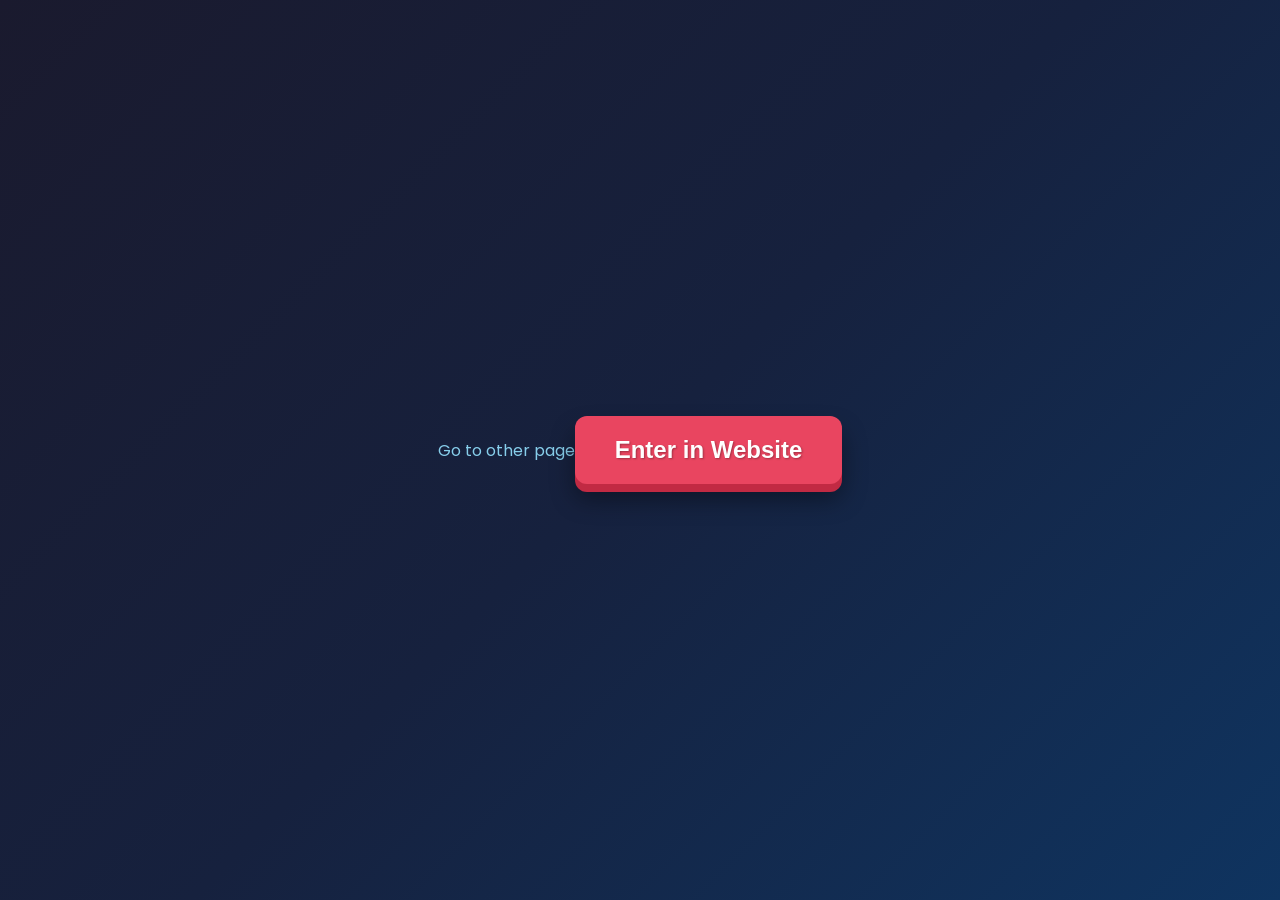
<file: index.html>
<!DOCTYPE html>
<html lang="en">
<head>
    <meta charset="UTF-8" />
    <meta name="viewport" content="width=device-width, initial-scale=1" />
    <title>3d button - Welcome</title>
    <link rel="stylesheet" href="style.css" />
    <link href="https://fonts.googleapis.com/css2?family=Poppins:wght@600&display=swap" rel="stylesheet" />
    <a href="content.html">Go to other page</a>

</head>
<body>
    <div class="center container">
        <button type="button" class="three-d-button">Enter in Website</button>

    </div>
    <script src="script.js"></script>
</body>
</html>
</file>
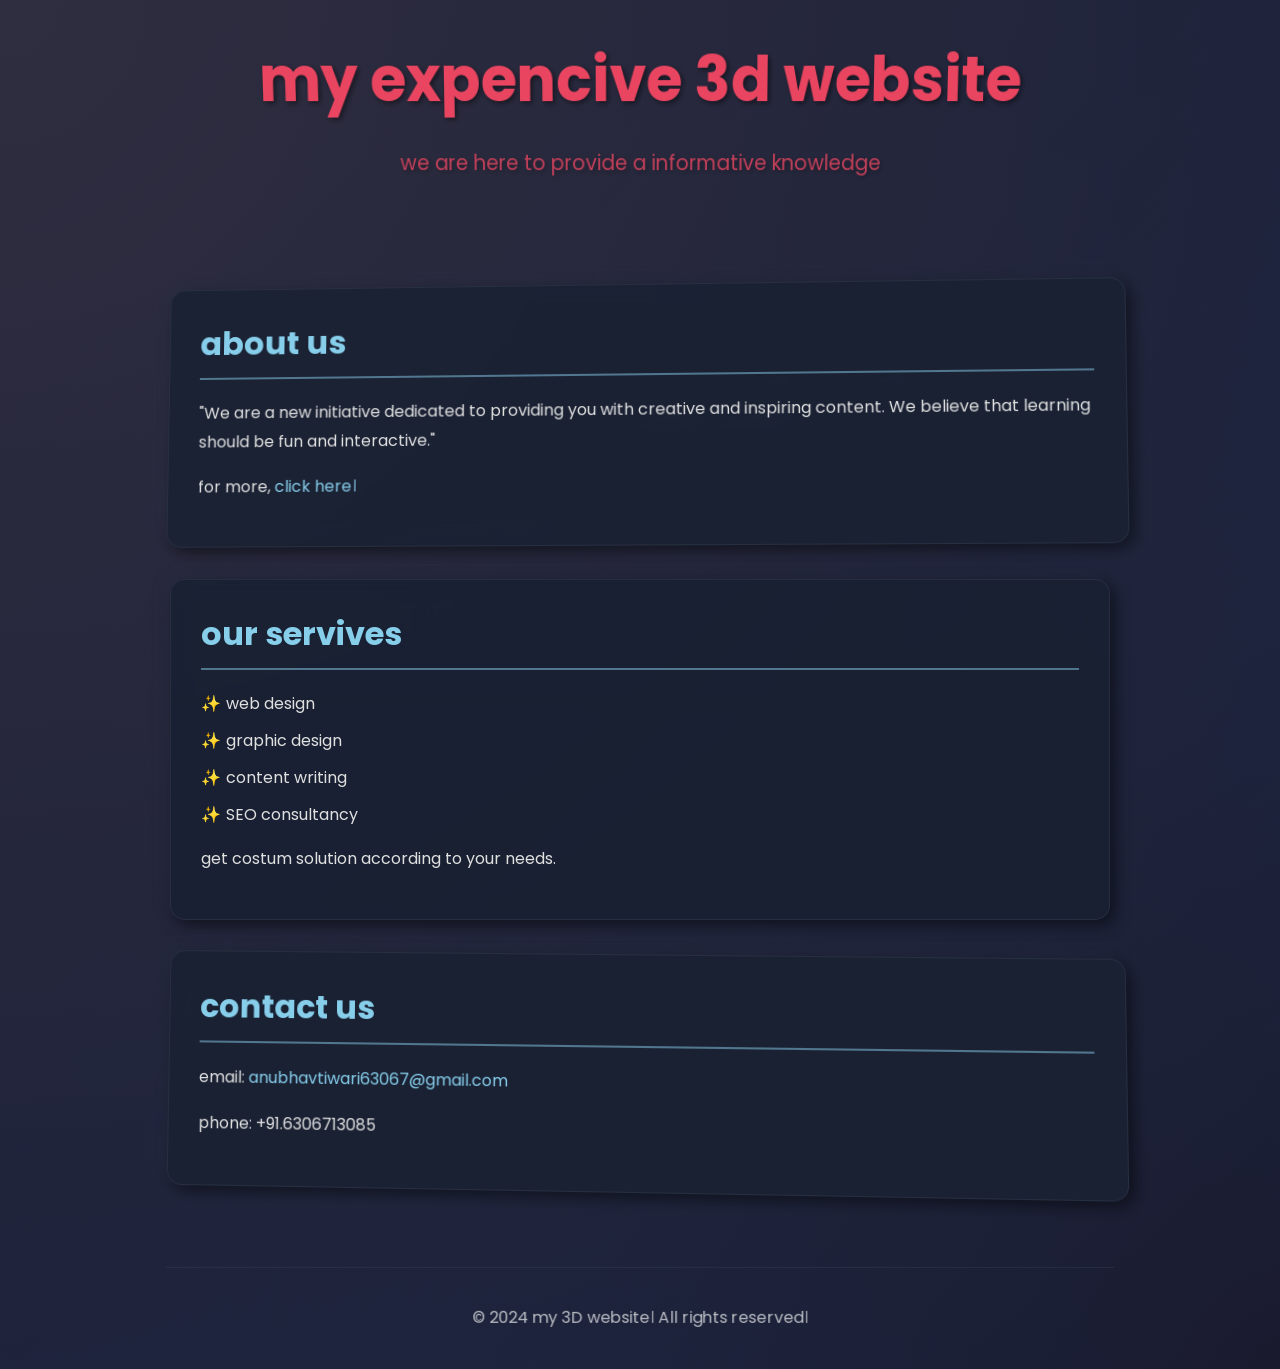
<file: content.html>
<!DOCTYPE html>
<html lang="en">
<head>
    <meta charset="UTF-8">
    <meta name="viewport" content="width=device-width, initial-scale=1.0">
    <title>MY-3d-content page</title>
    <link rel="stylesheet" href="style.css" />
    <link href="https://fonts.googleapis.com/css2?family=Poppins:wght=400;700&display=swap" rel="stylesheet">
</head>
<body class="content-page-body">
<div class="content-container">
    <header class="content-header">
    <h1>my expencive 3d website</h1>
    <p>we are here to provide a informative knowledge</p>
    </header>
    <section class="content-section card-3d">
        <h2>about us</h2>
        <p>"We are a new initiative dedicated to providing you with creative and inspiring content. We believe that learning should be fun and interactive."</p>
        <p>for more, <a href="#">click here।</a></p>
    </section>
    <section class="content-section 3d-card">
    <h2>our servives</h2>
    <ul>
    <li>web design</li>
    <li>graphic design</li>
    <li>content writing</li>
    <li>SEO consultancy</li>
</ul>
<p>get costum solution according to your needs.</p>
    </section>
    <section class="content-section card-3d">
            <h2>contact us</h2>
            <p>email: <a href="mailto:anubhavtiwari63067@gmail.com">anubhavtiwari63067@gmail.com</a></p>
            <p>phone: +91.6306713085</p>
        </section>

        <footer class="content-footer">
            <p>&copy; 2024 my 3D website। All rights reserved।</p>
        </footer>
    </div>
</div>
<script src="script.js"></script> 
</body>
</html>
</file>
<file: style.css>
/* --- Global Styles --- */
body {
    margin: 0;
    font-family: 'Poppins', sans-serif;
    display: flex;
    justify-content: center;
    align-items: center;
    min-height: 100vh;
    background: linear-gradient(135deg, #1a1a2e, #16213e, #0f3460); /* 3D effect background */
    color: #e0e0e0;
    perspective: 1000px; /* For 3D transformations */
}

a {
    color: #87ceeb; /* Light sky blue */
    text-decoration: none;
    transition: color 0.3s ease;
}

a:hover {
    color: #add8e6; /* Lighter sky blue */
}

/* --- index.html (3D Button Page) Styles --- */
.center-container {
    display: flex;
    justify-content: center;
    align-items: center;
    width: 100%;
    height: 100vh;
}

.three-d-button {
    background-color: #e94560; /* Deep pink */
    color: white;
    padding: 20px 40px;
    border: none;
    border-radius: 12px;
    font-size: 24px;
    font-weight: 600;
    cursor: pointer;
    outline: none;
    position: relative;
    box-shadow: 
        0 8px 0px 0px #c12a43, /* Bottom shadow */
        0 15px 25px rgba(0, 0, 0, 0.4); /* General shadow for lift */
    transition: all 0.2s ease-out;
    transform: translateY(0); /* Initial position */
    text-shadow: 1px 1px 2px rgba(0,0,0,0.3);
}

.three-d-button:hover {
    background-color: #ff6a80; /* Lighter pink on hover */
    transform: translateY(-5px); /* Lift button on hover */
    box-shadow: 
        0 10px 0px 0px #c12a43, 
        0 20px 35px rgba(0, 0, 0, 0.5);
}

.three-d-button:active {
    background-color: #c12a43; /* Darker pink on click */
    transform: translateY(3px); /* Push button down on click */
    box-shadow: 
        0 3px 0px 0px #c12a43, 
        0 8px 15px rgba(0, 0, 0, 0.3);
}

/* --- content.html (3D Content Page) Styles --- */
.content-page-body {
    background: radial-gradient(circle at top left, #2f2e41, transparent), 
                radial-gradient(circle at bottom right, #1a1a2e, transparent), 
                linear-gradient(135deg, #1a1a2e, #16213e, #0f3460);
    overflow-x: hidden; /* Prevent horizontal scroll */
}

.content-container {
    max-width: 1000px;
    width: 90%;
    padding: 30px;
    box-sizing: border-box;
    display: flex;
    flex-direction: column;
    gap: 30px;
    transform-style: preserve-3d; /* Enable 3D transformations for children */
}

.content-header {
    text-align: center;
    margin-bottom: 40px;
    transform: translateZ(50px) rotateX(-5deg); /* Move forward and tilt slightly */
    transition: transform 0.5s ease-out;
    color: #e94560;
    text-shadow: 2px 2px 5px rgba(0,0,0,0.5);
}

.content-header h1 {
    font-size: 3.5em;
    margin-bottom: 10px;
    font-weight: 700;
}

.content-header p {
    font-size: 1.2em;
    opacity: 0.8;
}

.content-section {
    background-color: rgba(25, 33, 50, 0.9); /* Darker transparent background */
    padding: 30px;
    border-radius: 15px;
    box-shadow: 
        5px 5px 15px rgba(0, 0, 0, 0.5), /* Main shadow */
        -5px -5px 15px rgba(50, 60, 80, 0.2); /* Inner light for depth */
    border: 1px solid rgba(70, 80, 100, 0.3);
    -webkit-backdrop-filter: blur(10px); /* Frosted glass effect, with prefix for Safari/old Edge */
    backdrop-filter: blur(10px); /* Standard property for modern browsers */
    transform-style: preserve-3d;
    transition: transform 0.5s ease-out, box-shadow 0.3s ease;
}

.card-3d {
    transform: translateZ(20px) rotateY(-2deg) rotateX(2deg); /* Initial 3D tilt */
}

/* Hover effect for content cards */
.content-section:hover {
    transform: translateZ(40px) rotateY(0deg) rotateX(0deg); /* Bring forward and straighten */
    box-shadow: 
        10px 10px 25px rgba(0, 0, 0, 0.6), 
        -10px -10px 25px rgba(50, 60, 80, 0.3);
}

.content-section h2 {
    color: #87ceeb; /* Light sky blue */
    margin-top: 0;
    font-size: 2em;
    border-bottom: 2px solid rgba(135, 206, 235, 0.5);
    padding-bottom: 10px;
    margin-bottom: 20px;
}

.content-section p, .content-section ul {
    line-height: 1.8;
    margin-bottom: 15px;
}

.content-section ul {
    list-style: none;
    padding: 0;
}

.content-section ul li {
    padding-left: 25px;
    position: relative;
    margin-bottom: 8px;
}

.content-section ul li::before {
    content: '✨'; /* Sparkle bullet */
    position: absolute;
    left: 0;
    color: #e94560;
}

.content-footer {
    text-align: center;
    margin-top: 50px;
    padding-top: 20px;
    border-top: 1px solid rgba(70, 80, 100, 0.3);
    color: rgba(255, 255, 255, 0.7);
    transform: translateZ(10px); /* Slight 3D depth */
}

/* Responsive Design */
@media (max-width: 768px) {
    .three-d-button {
        padding: 15px 30px;
        font-size: 20px;
    }

    .content-header h1 {
        font-size: 2.5em;
    }

    .content-header p {
        font-size: 1em;
    }

    .content-section {
        padding: 20px;
    }

    .content-section h2 {
        font-size: 1.8em;
    }
}
</file>
